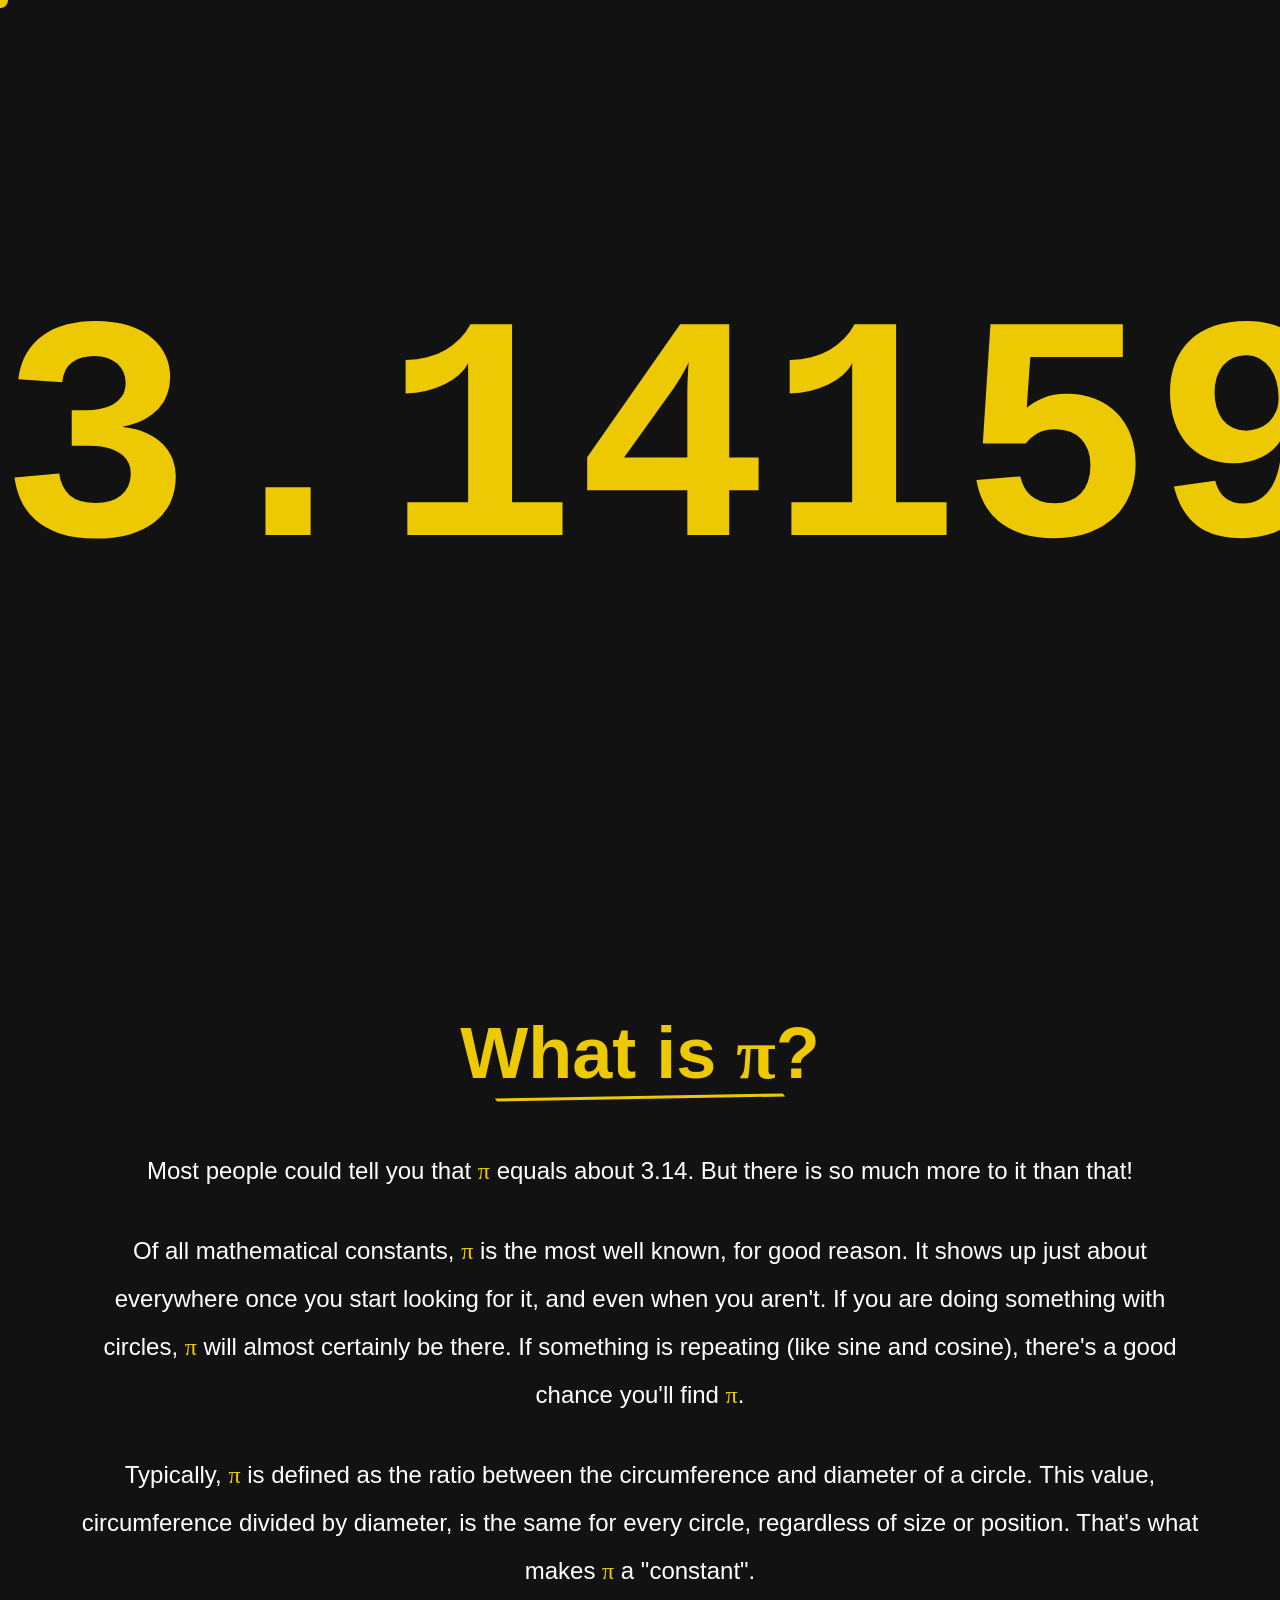
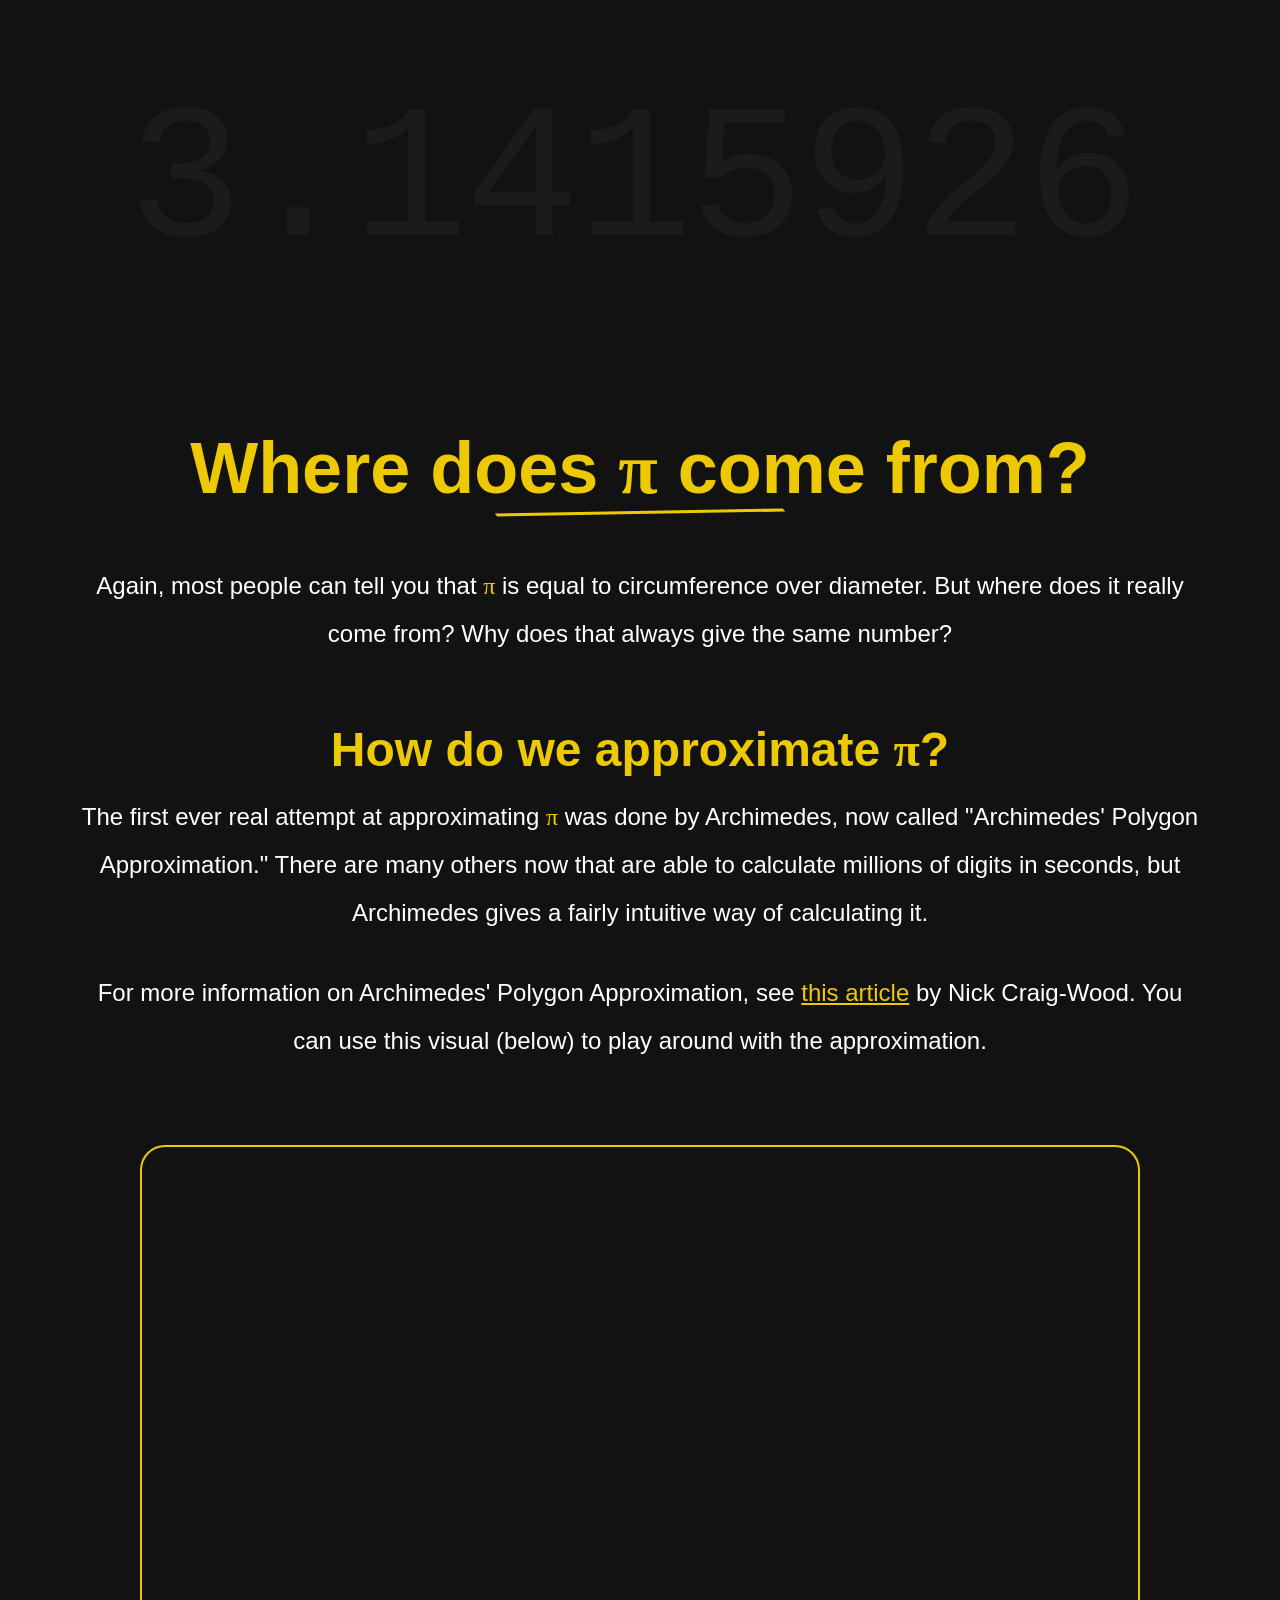
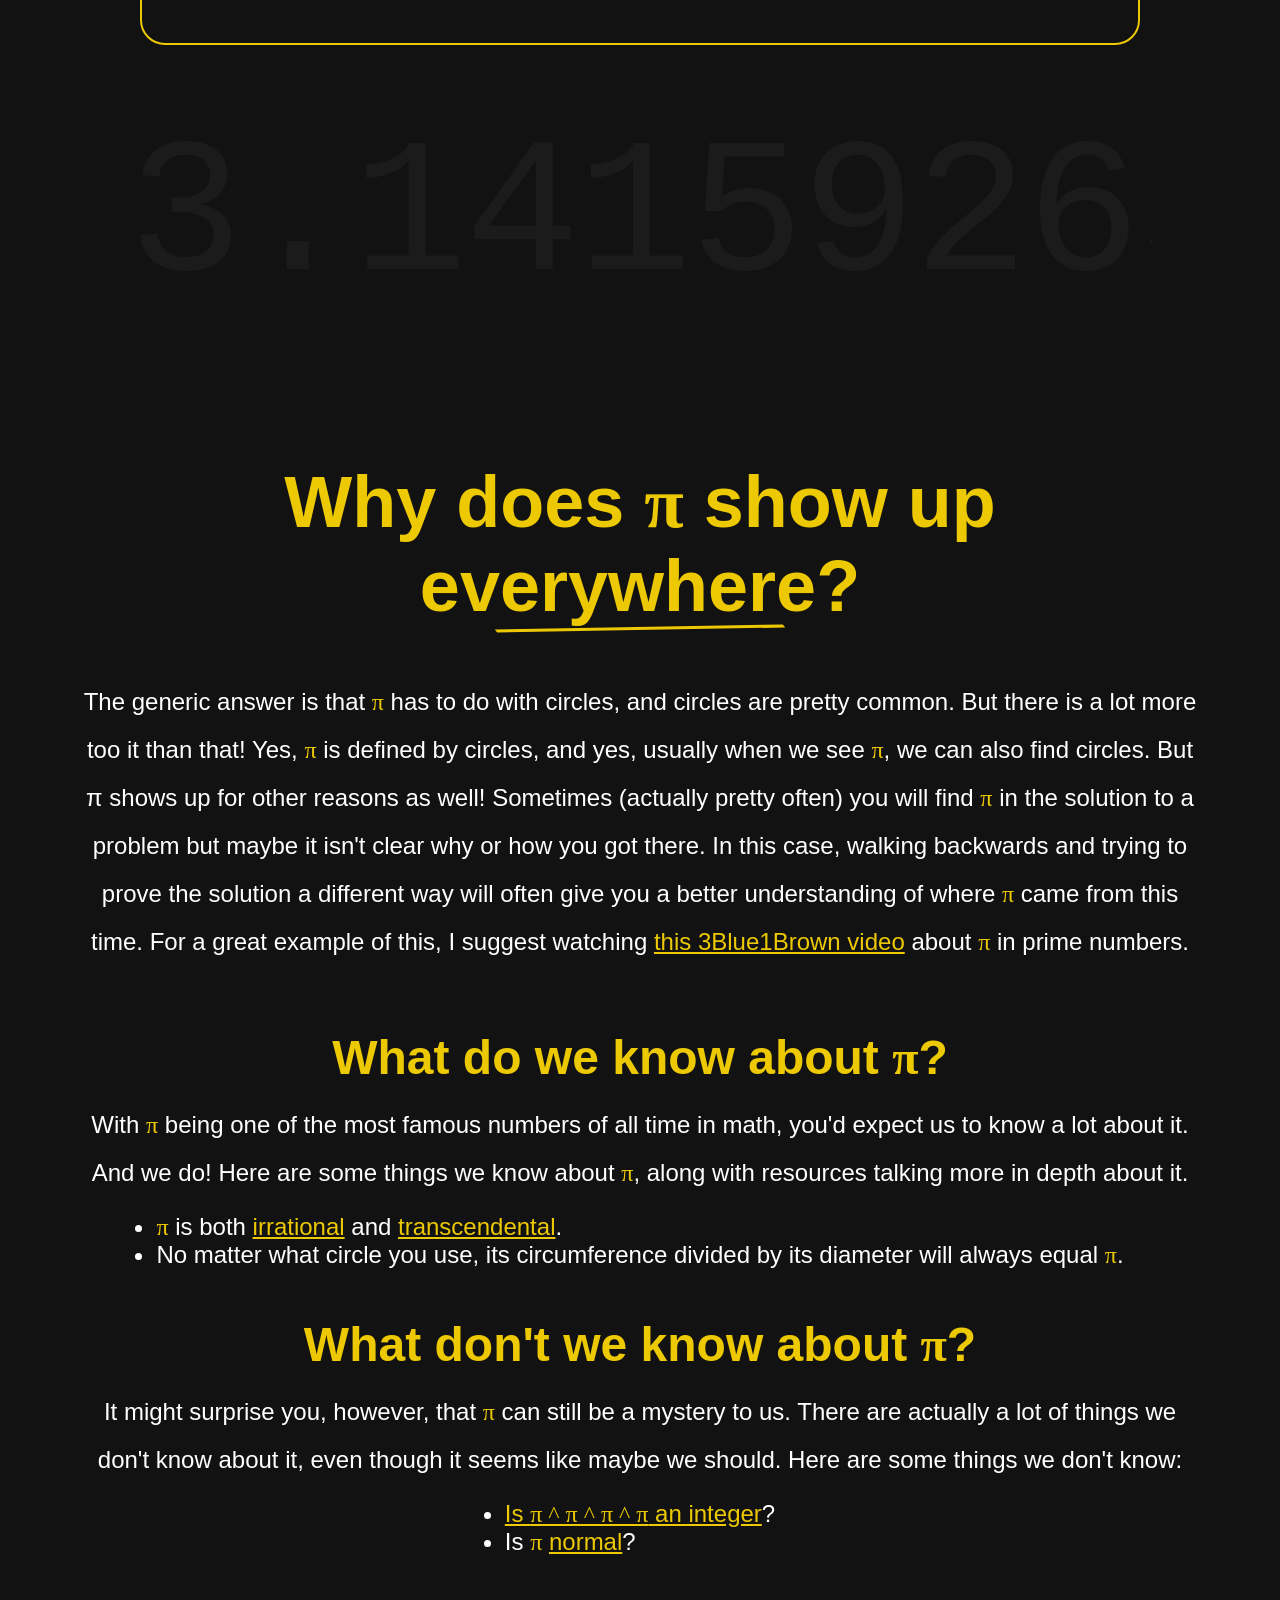
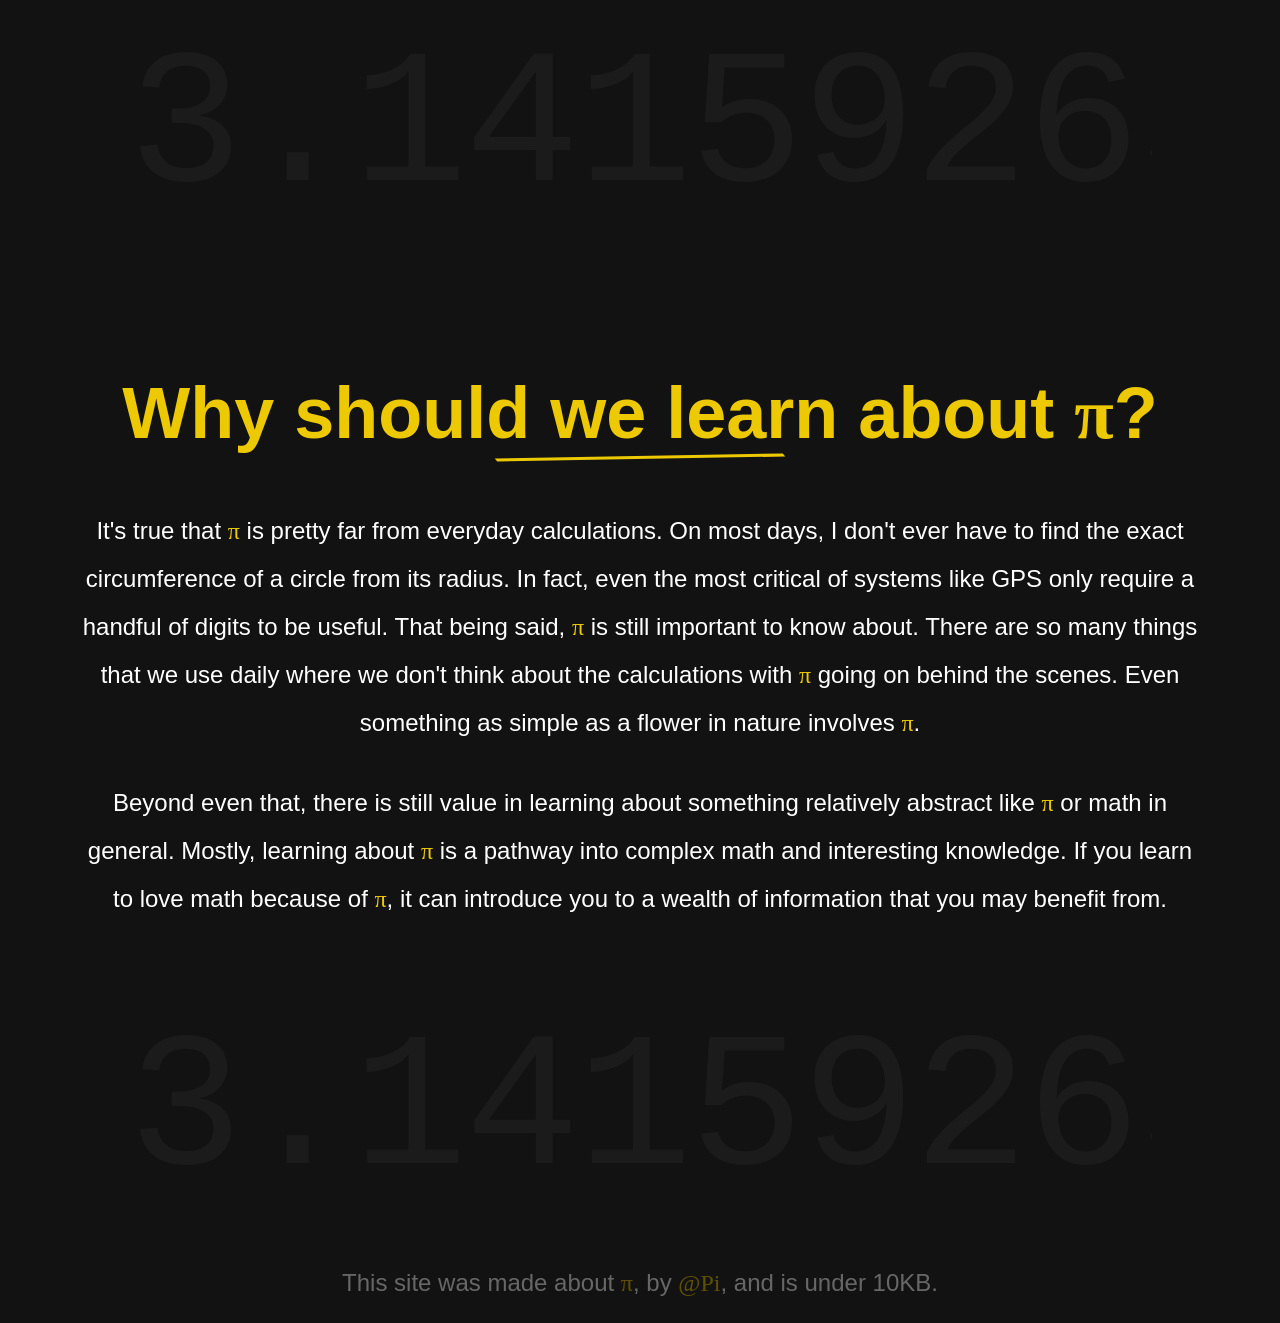
<file: minified_src/index.html>
<!doctype html><link rel=stylesheet href=style.css><title>3.14159265359</title><div id=c></div><div id=d></div><header><div><h1>3.14159265359</h1></div></header><section id=what-is><h2>What is <span class=m>π</span>?</h2><p>Most people could tell you that <span class=m>π</span> equals about 3.14. But there is so much more to it than that!<p>Of all mathematical constants, <span class=m>π</span> is the most well known, for good reason. It shows up just about everywhere once you start looking for it, and even when you aren't. If you are doing something with circles, <span class=m>π</span> will almost certainly be there. If something is repeating (like sine and cosine), there's a good chance you'll find <span class=m>π</span>.<p>Typically, <span class=m>π</span> is defined as the ratio between the circumference and diameter of a circle. This value, circumference divided by diameter, is the same for every circle, regardless of size or position. That's what makes <span class=m>π</span> a "constant".</section><div class=p></div><section><h2>Where does <span class=m>π</span> come from?</h2><p>Again, most people can tell you that <span class=m>π</span> is equal to circumference over diameter. But where does it really come from? Why does that always give the same number?<h3>How do we approximate <span class=m>π</span>?</h3><p>The first ever real attempt at approximating <span class=m>π</span> was done by Archimedes, now called "Archimedes' Polygon Approximation." There are many others now that are able to calculate millions of digits in seconds, but Archimedes gives a fairly intuitive way of calculating it.<p>For more information on Archimedes' Polygon Approximation, see <a href=https://www.craig-wood.com/nick/articles/pi-archimedes/>this article</a> by Nick Craig-Wood. You can use this visual (below) to play around with the approximation.</p><iframe src=https://www.desmos.com/calculator/fgvxqyerdv?embed title="Archimedes Approximation" width=1000 height=500 frameborder=0></iframe></section><div class=p></div><section><h2>Why does <span class=m>π</span> show up everywhere?</h2><p>The generic answer is that <span class=m>π</span> has to do with circles, and circles are pretty common. But there is a lot more too it than that! Yes, <span class=m>π</span> is defined by circles, and yes, usually when we see <span class=m>π</span>, we can also find circles. But π shows up for other reasons as well! Sometimes (actually pretty often) you will find <span class=m>π</span> in the solution to a problem but maybe it isn't clear why or how you got there. In this case, walking backwards and trying to prove the solution a different way will often give you a better understanding of where <span class=m>π</span> came from this time. For a great example of this, I suggest watching <a href=https://youtu.be/NaL_Cb42WyY>this 3Blue1Brown video</a> about <span class=m>π</span> in prime numbers.<h3>What do we know about <span class=m>π</span>?</h3><p>With <span class=m>π</span> being one of the most famous numbers of all time in math, you'd expect us to know a lot about it. And we do! Here are some things we know about <span class=m>π</span>, along with resources talking more in depth about it.<ul><li><span class=m>π</span> is both <a href=https://www.mathnasium.com/math-terms/irrational-number>irrational</a> and <a href=https://mathworld.wolfram.com/TranscendentalNumber.html>transcendental</a>.<li>No matter what circle you use, its circumference divided by its diameter will always equal <span class=m>π</span>.</ul><h3>What don't we know about <span class=m>π</span>?</h3><p>It might surprise you, however, that <span class=m>π</span> can still be a mystery to us. There are actually a lot of things we don't know about it, even though it seems like maybe we should. Here are some things we don't know:<ul><li><a href=https://www.scientificamerican.com/article/a-wild-claim-about-the-powers-of-pi-creates-a-transcendental-mystery/>Is <span class=m>π ^ π ^ π ^ π</span> an integer</a>?<li>Is <span class=m>π</span> <a href=https://www2.lbl.gov/Science-Articles/Archive/pi-random.html>normal</a>?</ul></section><div class=p></div><section><h2>Why should we learn about <span class=m>π</span>?</h2><p>It's true that <span class=m>π</span> is pretty far from everyday calculations. On most days, I don't ever have to find the exact circumference of a circle from its radius. In fact, even the most critical of systems like GPS only require a handful of digits to be useful. That being said, <span class=m>π</span> is still important to know about. There are so many things that we use daily where we don't think about the calculations with <span class=m>π</span> going on behind the scenes. Even something as simple as a flower in nature involves <span class=m>π</span>.<p>Beyond even that, there is still value in learning about something relatively abstract like <span class=m>π</span> or math in general. Mostly, learning about <span class=m>π</span> is a pathway into complex math and interesting knowledge. If you learn to love math because of <span class=m>π</span>, it can introduce you to a wealth of information that you may benefit from.</section><div class=p></div><footer><p>This site was made about <span class=m>π</span>, by <span class=m>@Pi</span>, and is under 10KB.</footer><script src=script.js></script>
</file>
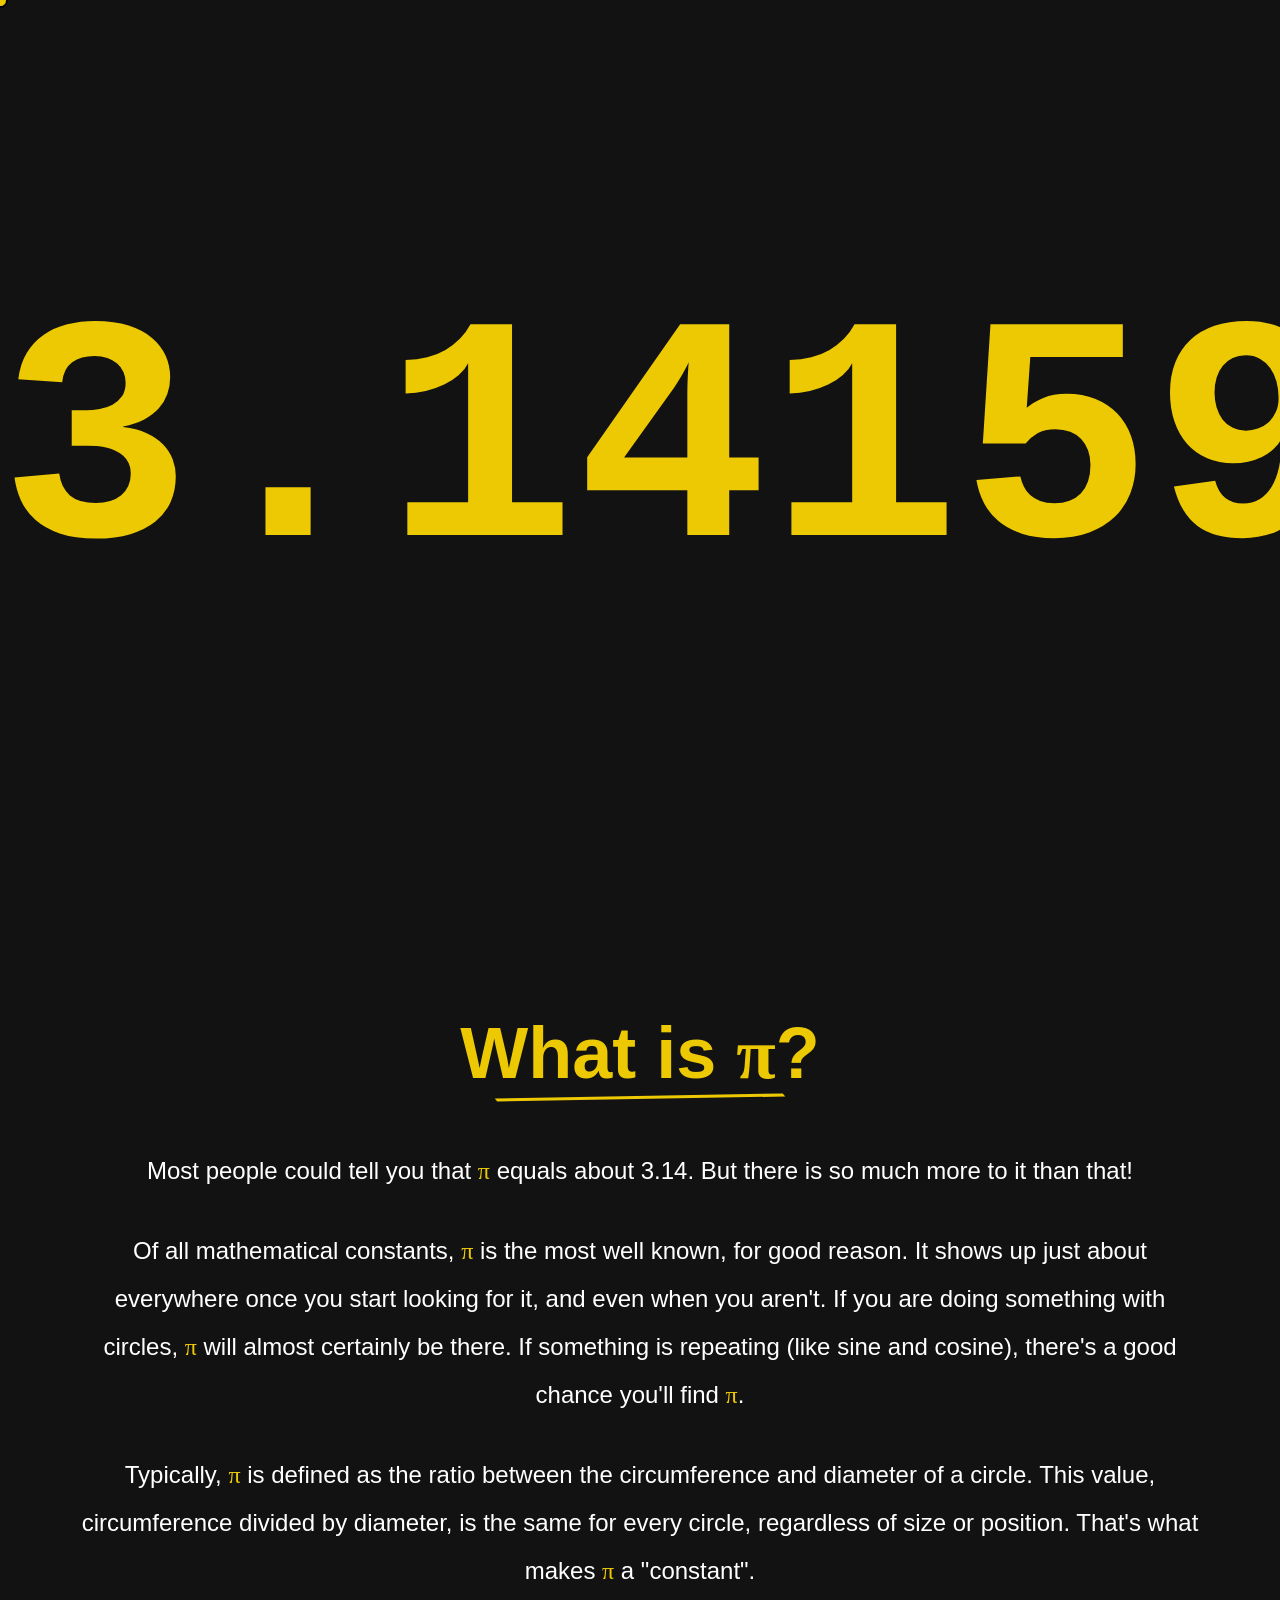
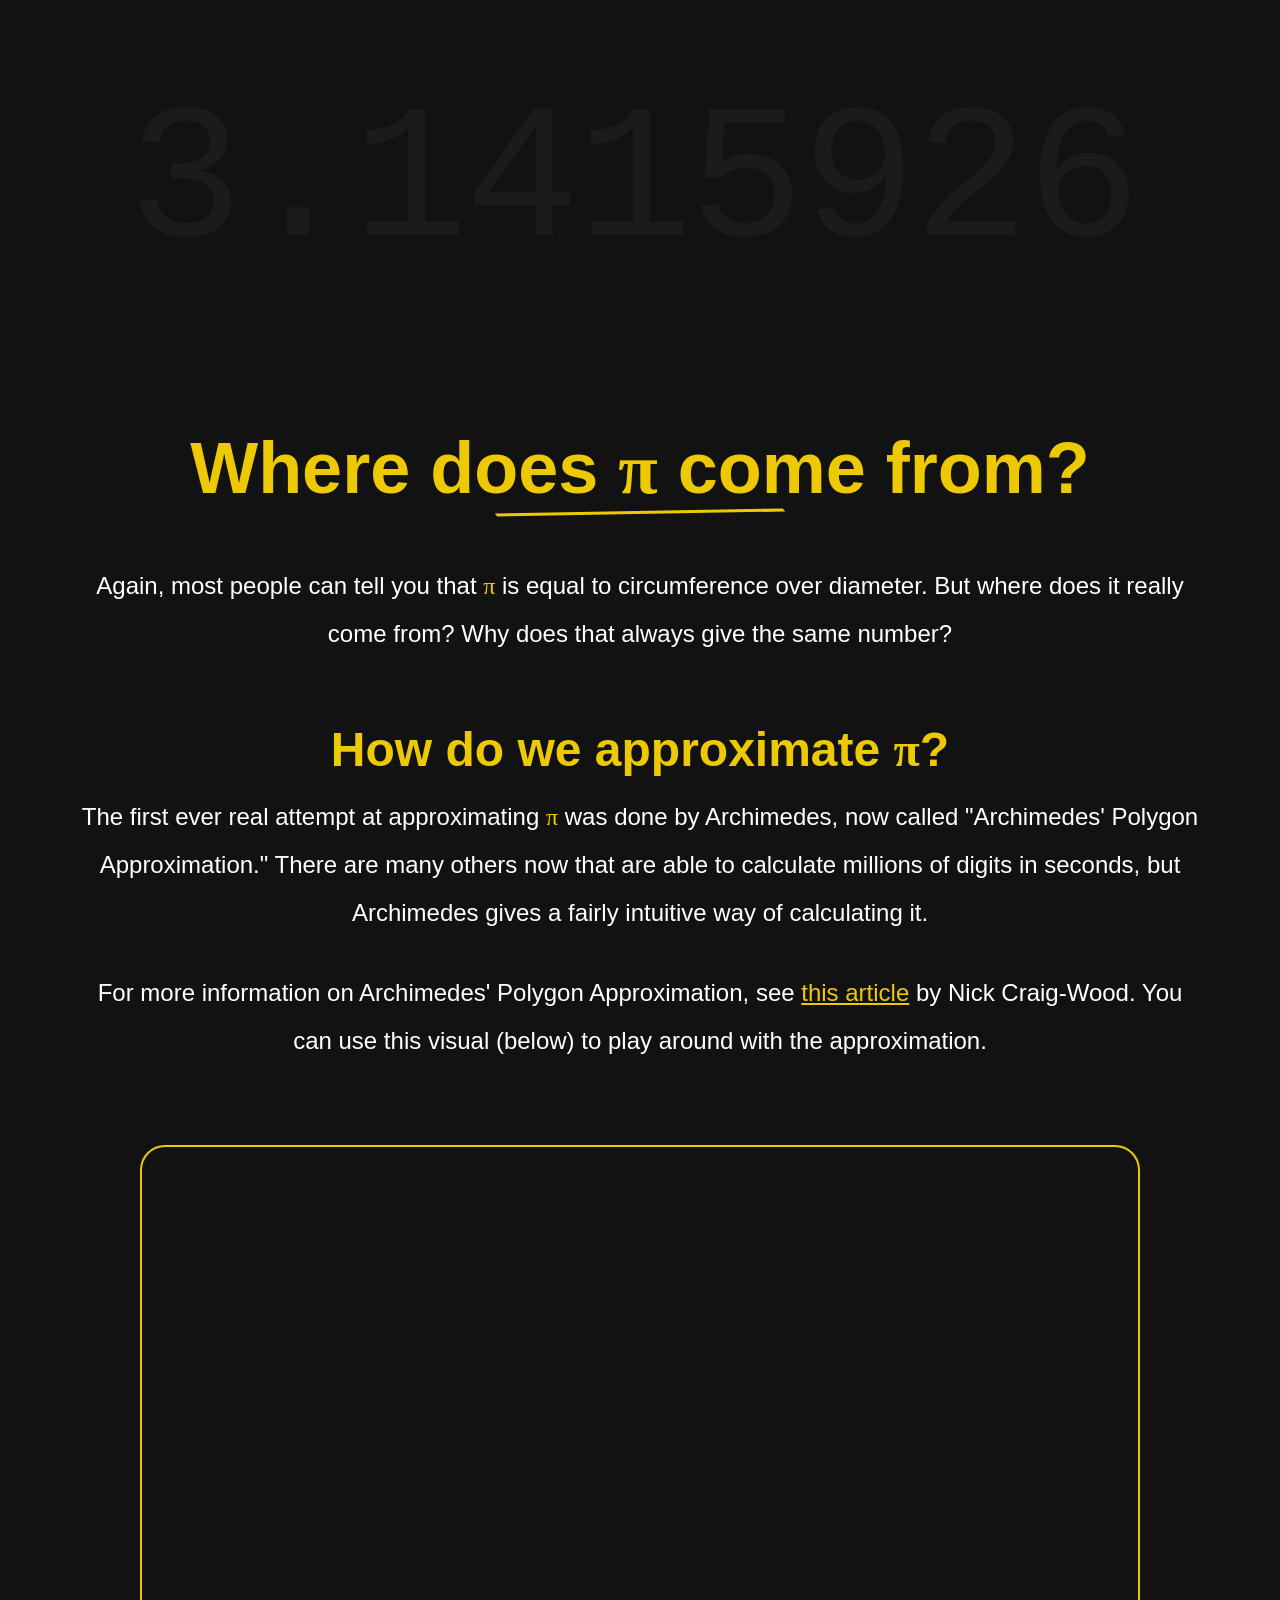
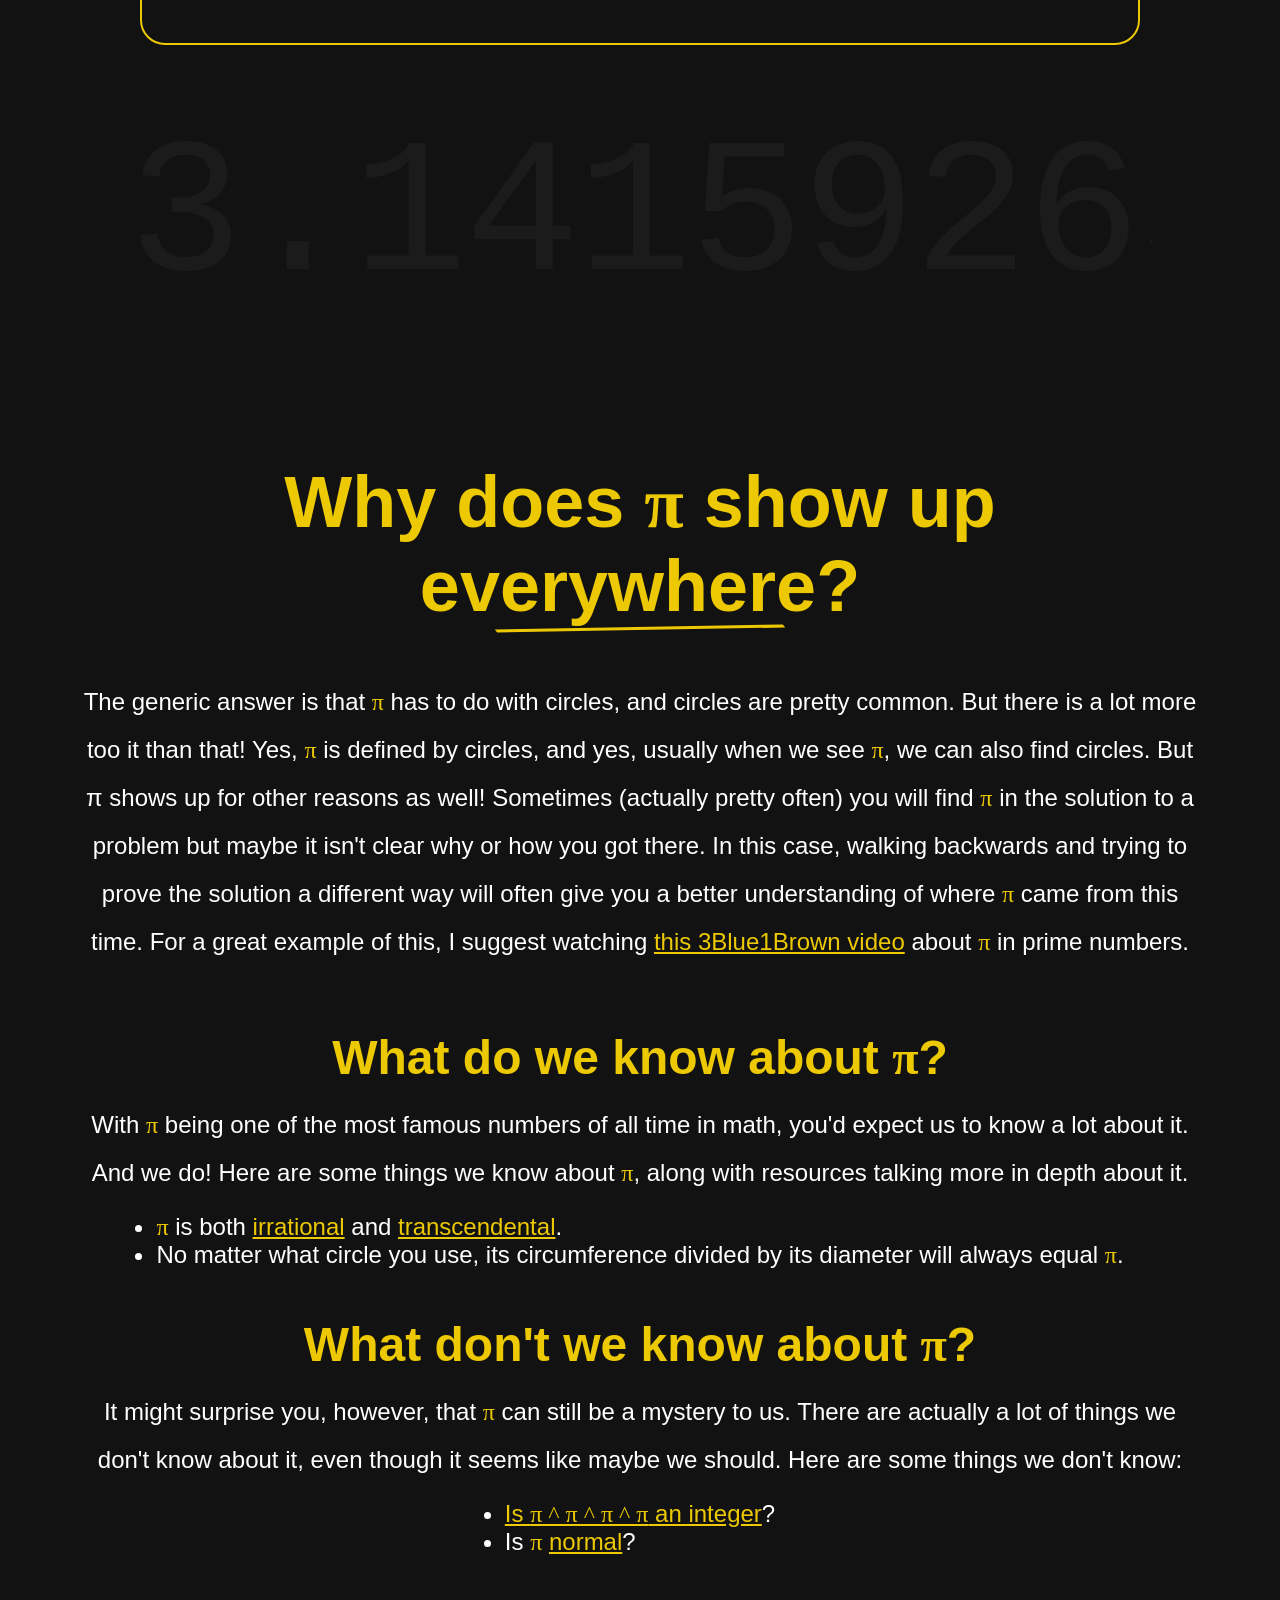
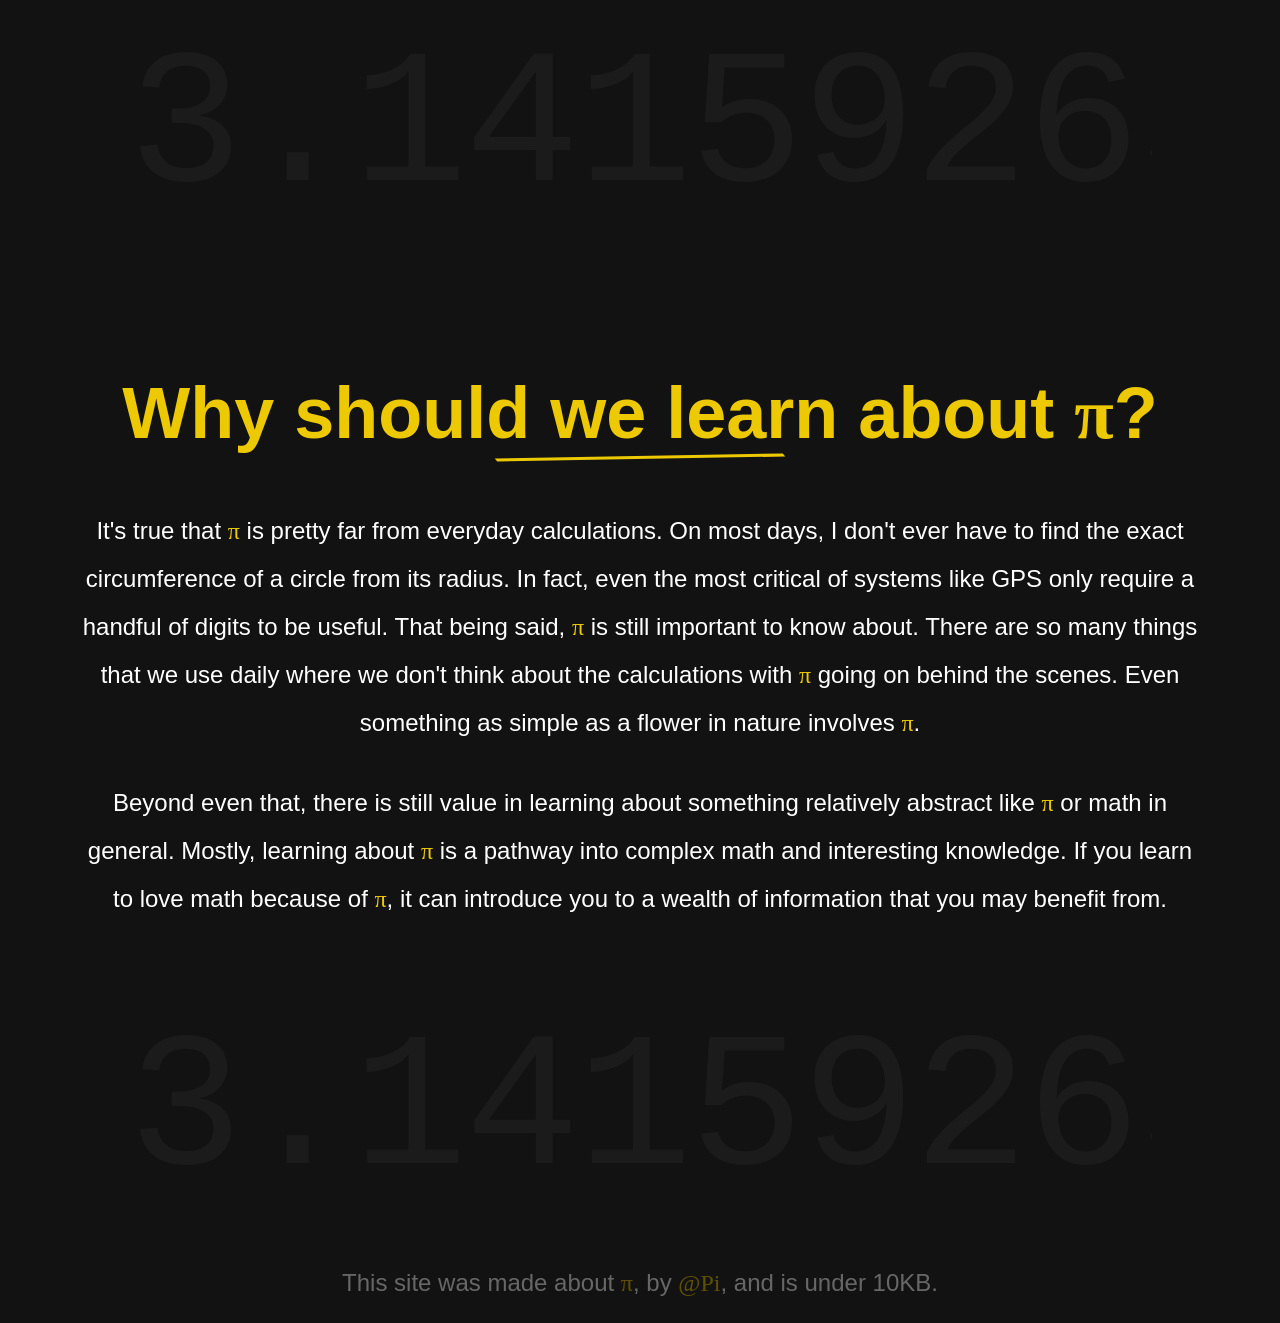
<file: src/index.html>
<!DOCTYPE html>
<html lang="en">
<head>
    <meta charset="UTF-8">
    <meta name="viewport" content="width=device-width, initial-scale=1.0">
    <link rel="stylesheet" href="style.css">
    <title>3.14159265359</title>
    <link rel="icon" href="data:image/svg+xml,<svg xmlns='http://www.w3.org/2000/svg' viewBox='0 0 100 100'><rect width='100' height='100' fill='#ecc903'/></svg>">
</head>
<body>
    <div id="cursor"></div>
    <div id="fade"></div>
    <header>
        <div class="title-wrapper">
            <h1>3.14159265359</h1>
        </div>
    </header>
    
    <section id="what-is">
        <h2>What is <span class="math">π</span>?</h2>
        <p>Most people could tell you that <span class="math">π</span> equals about 3.14. But there is so much more to it than that!</p>
        <p>Of all mathematical constants, <span class="math">π</span> is the most well known, for good reason. It shows up just about everywhere once you start looking for it, and even when you aren't. If you are doing something with circles, <span class="math">π</span> will almost certainly be there. If something is repeating (like sine and cosine), there's a good chance you'll find <span class="math">π</span>.</p>
        <p>Typically, <span class="math">π</span> is defined as the ratio between the circumference and diameter of a circle. This value, circumference divided by diameter, is the same for every circle, regardless of size or position. That's what makes <span class="math">π</span> a "constant".</p>
    </section>
    
    <div class="pi-block"></div>

    <section>
        <h2>Where does <span class="math">π</span> come from?</h2>
        <p>Again, most people can tell you that <span class="math">π</span> is equal to circumference over diameter. But where does it really come from? Why does that always give the same number?</p>

        <h3>How do we approximate <span class="math">π</span>?</h3>
        <p>The first ever real attempt at approximating <span class="math">π</span> was done by Archimedes, now called "Archimedes' Polygon Approximation." There are many others now that are able to calculate millions of digits in seconds, but Archimedes gives a fairly intuitive way of calculating it.</p>
        <p>For more information on Archimedes' Polygon Approximation, see <a href="https://www.craig-wood.com/nick/articles/pi-archimedes/">this article</a> by Nick Craig-Wood. You can use this visual (below) to play around with the approximation.</p>
        <iframe src="https://www.desmos.com/calculator/fgvxqyerdv?embed" title="Archimedes Approximation Live Demo" width="1000" height="500" style="border: 2px solid var(--accent); border-radius: 25px;" frameborder=0></iframe>
    </section>

    <div class="pi-block"></div>

    <section>
        <h2>Why does <span class="math">π</span> show up everywhere?</h2>
        <p>The generic answer is that <span class="math">π</span> has to do with circles, and circles are pretty common. But there is a lot more too it than that! Yes, <span class="math">π</span> is defined by circles, and yes, usually when we see <span class="math">π</span>, we can also find circles. But π shows up for other reasons as well! Sometimes (actually pretty often) you will find <span class="math">π</span> in the solution to a problem but maybe it isn't clear why or how you got there. In this case, walking backwards and trying to prove the solution a different way will often give you a better understanding of where <span class="math">π</span> came from this time. For a great example of this, I suggest watching <a href="https://youtu.be/NaL_Cb42WyY">this 3Blue1Brown video</a> about <span class="math">π</span> in prime numbers. </p>

        <h3>What do we know about <span class="math">π</span>?</h3>
        <p>With <span class="math">π</span> being one of the most famous numbers of all time in math, you'd expect us to know a lot about it. And we do! Here are some things we know about <span class="math">π</span>, along with resources talking more in depth about it.</p>

        <ul>
            <li><span class="math">π</span> is both <a href="https://www.mathnasium.com/math-terms/irrational-number">irrational</a> and <a href="https://mathworld.wolfram.com/TranscendentalNumber.html">transcendental</a>.</li>
            <li>No matter what circle you use, its circumference divided by its diameter will always equal <span class="math">π</span>.</li>
        </ul>
        
        <h3>What don't we know about <span class="math">π</span>?</h3>
        <p>It might surprise you, however, that <span class="math">π</span> can still be a mystery to us. There are actually a lot of things we don't know about it, even though it seems like maybe we should. Here are some things we don't know:</p>

        <ul>
            <li><a href="https://www.scientificamerican.com/article/a-wild-claim-about-the-powers-of-pi-creates-a-transcendental-mystery/">Is <span class="math">π ^ π ^ π ^ π</span> an integer</a>?</li>
            <li>Is <span class="math">π</span> <a href="https://www2.lbl.gov/Science-Articles/Archive/pi-random.html">normal</a>?</li>
        </ul>
    </section>

    <div class="pi-block"></div>
    
    <section>
        <h2>Why should we learn about <span class="math">π</span>?</h2>
        <p>It's true that <span class="math">π</span> is pretty far from everyday calculations. On most days, I don't ever have to find the exact circumference of a circle from its radius. In fact, even the most critical of systems like GPS only require a handful of digits to be useful. That being said, <span class="math">π</span> is still important to know about. There are so many things that we use daily where we don't think about the calculations with <span class="math">π</span> going on behind the scenes. Even something as simple as a flower in nature involves <span class="math">π</span>.</p>
        <p>Beyond even that, there is still value in learning about something relatively abstract like <span class="math">π</span> or math in general. Mostly, learning about <span class="math">π</span> is a pathway into complex math and interesting knowledge. If you learn to love math because of <span class="math">π</span>, it can introduce you to a wealth of information that you may benefit from.</p>
    </section>

    <div class="pi-block"></div>

    <footer>
        <p>This site was made about <span class="math">π</span>, by <span class="math">@Pi</span>, and is under 10KB.</p>
    </footer>
    
    <script src="script.js"></script>
</body>
</html>
</file>
<file: src/style.css>
:root, html, #cursor, * {
    margin: 0;
    padding: 0;
    box-sizing: border-box;
    cursor: none;
}

body {
    --bg: #121212;
    --text: #ffffff;
    --accent: #ecc903;
    --title-font: "JetBrains Mono", monospace;
    --text-font: "Verdana", "DIN Alternate", sans-serif;

    background-color: var(--bg);
    font-family: var(--text-font);
    font-size: 1.5rem;
    color: var(--text);
    overflow-x: hidden;
    scrollbar-color: var(--accent) black;
}

h1 {
    color: var(--accent);
    font-family: var(--title-font);
    font-size: 20rem;
    user-select: none;
    
    transition: letter-spacing 1s cubic-bezier(.17,.77,.33,1), scale 1s cubic-bezier(.17,.77,.33,1);
}

h1:hover {
    letter-spacing: -0.1em;
    scale: 1.075;
    transition: letter-spacing 0.5s cubic-bezier(.12,.37,0,.98), scale 0.7s cubic-bezier(.12,.37,0,.98);
}

body:has(h1:hover) #cursor {
    scale: 1.75;
}

header {
    width: 100vw;
    height: 100vh;
    display: flex;
    flex-direction: column;
    justify-content: center;
}

#cursor {
    --pos-x: 0px;
    --pos-y: 0px;
    width: 15px;
    aspect-ratio: 1;
    border-radius: 50%;
    border: 2px solid black;
    background-color: var(--accent);
    position: fixed;
    top: calc(var(--pos-y) - 7.5px);
    left: calc(var(--pos-x) - 7.5px);
    pointer-events: none;
    transition: all 0.025s ease-out, scale 0.25s;
    z-index: 10;
}

#fade {
    position: fixed;
    top: 0;
    left: 0;
    width: 100vw;
    height: 100vh;
    background-color: var(--bg);
    z-index: 9999; /* Ensures it stays on top of all other content */

    animation: fadeFromBlack 0.6s ease-in-out forwards;
    animation-delay: 0.2s;
    pointer-events: none; 

}

section {
    width: 100%;
    min-height: 20vh;
    padding: 4rem;
    display: flex;
    flex-direction: column;
    justify-content: center;
    align-items: center;
}

h2, h3 {
    width: 100%;
    margin-top: 3rem;
    text-align: center;
    font-family: var(--text-font);
    font-size: 3em;
    color: var(--accent);
}

h3 {
    font-size: 2em;
}

h2::after {
    content: "";
    background-color: var(--accent);
    width: 4em;
    height: 3px;
    display: block;
    margin: auto;
    margin-bottom: 2rem;
    transform: skew(40deg, -1deg);
}

p {
    width: 100%;
    padding: 1rem;
    text-align: center;
    line-height: 2;
}

.math {
    font-family: math, "STIX Two Math";
    color: var(--accent);
}

.pi-block {
    width: 100%;
    height: 15rem;
    overflow: hidden;
}

.pi-block::after {
    content: "3.14159265359";
    width: 80vw;
    margin: auto;
    display: block;
    overflow: hidden;
    font-family: var(--title-font);
    color: #1b1b1b;
    font-size: 12rem;
    letter-spacing: -3px;
}

a {
    color: var(--accent);
}

iframe {
    margin-top: 4rem;
    max-width: 100%;
}

footer {
    display: flex;
    flex-direction: column;
    justify-content: center;
    align-items: center;
    p {
        filter: brightness(40%);
    }
}



@keyframes fadeFromBlack {
  0% {
    opacity: 1;
  }
  100% {
    opacity: 0;
    visibility: hidden;
  }
}
</file>
